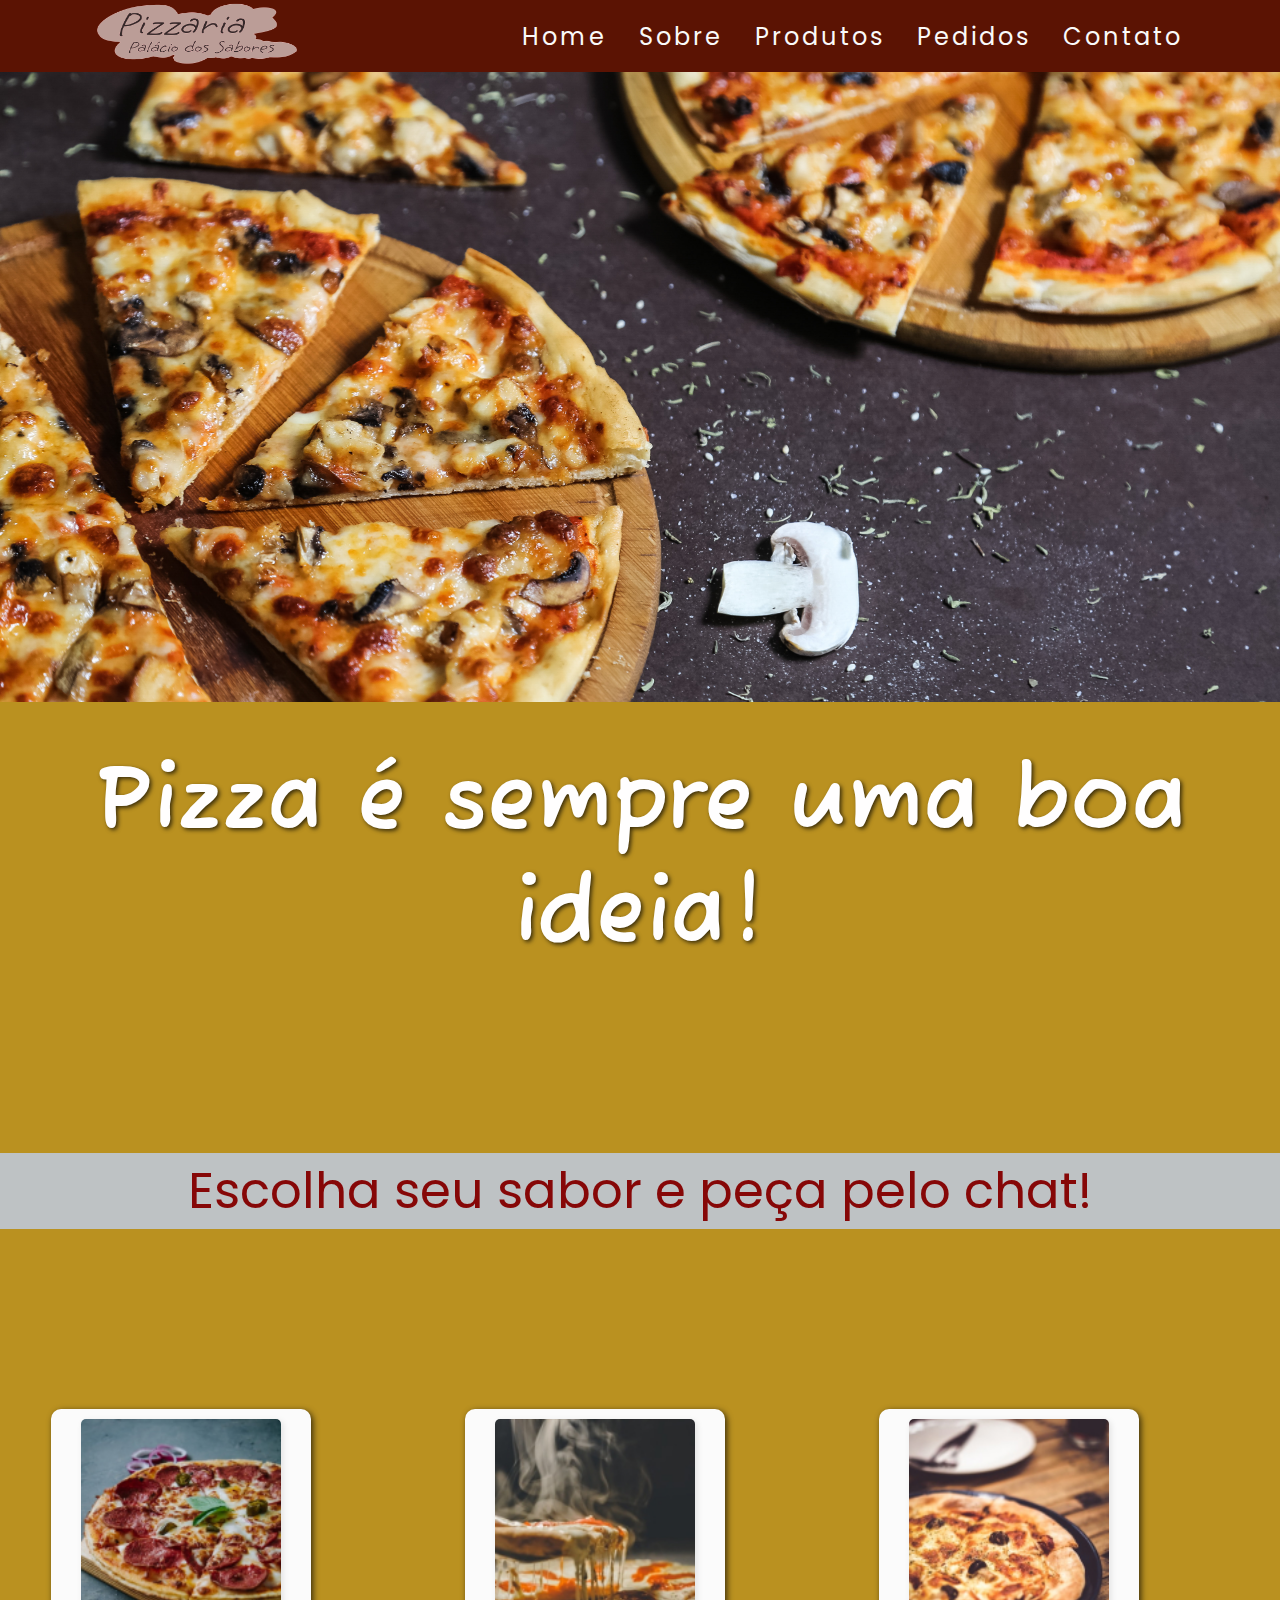
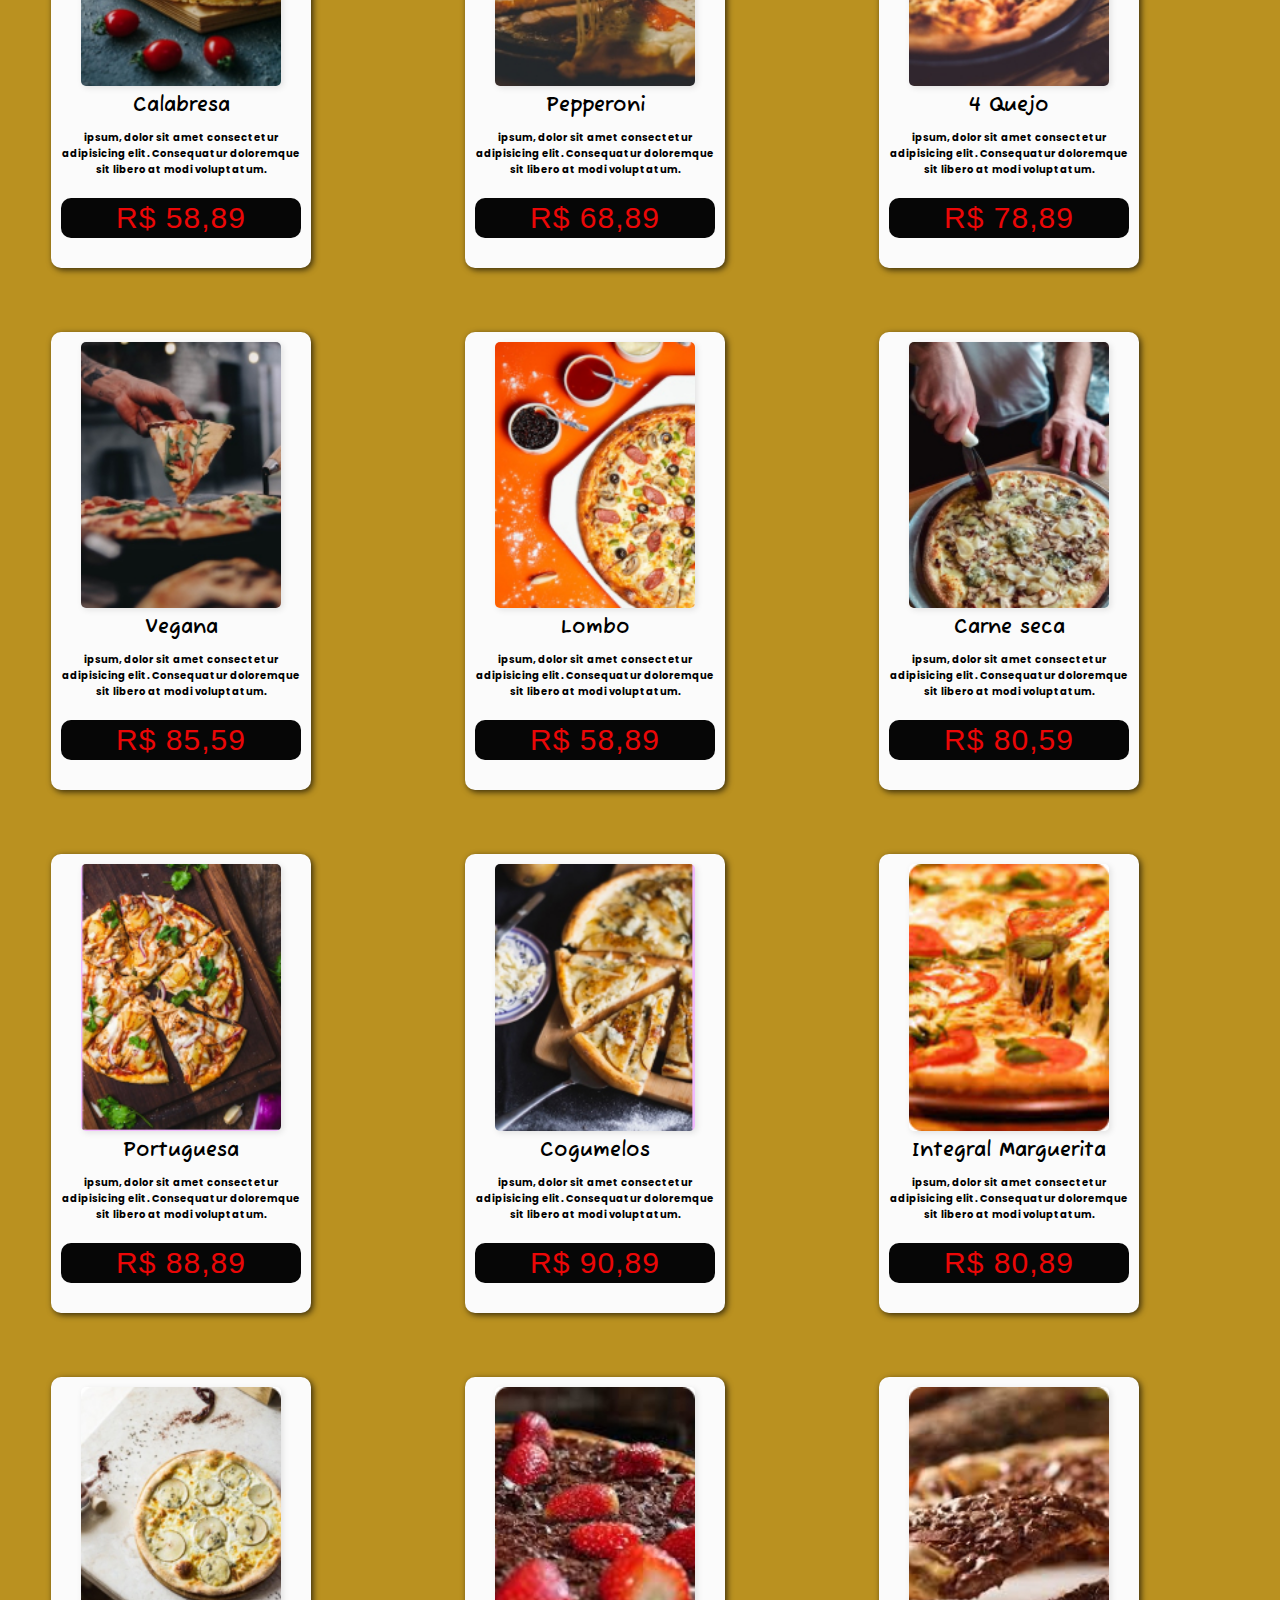
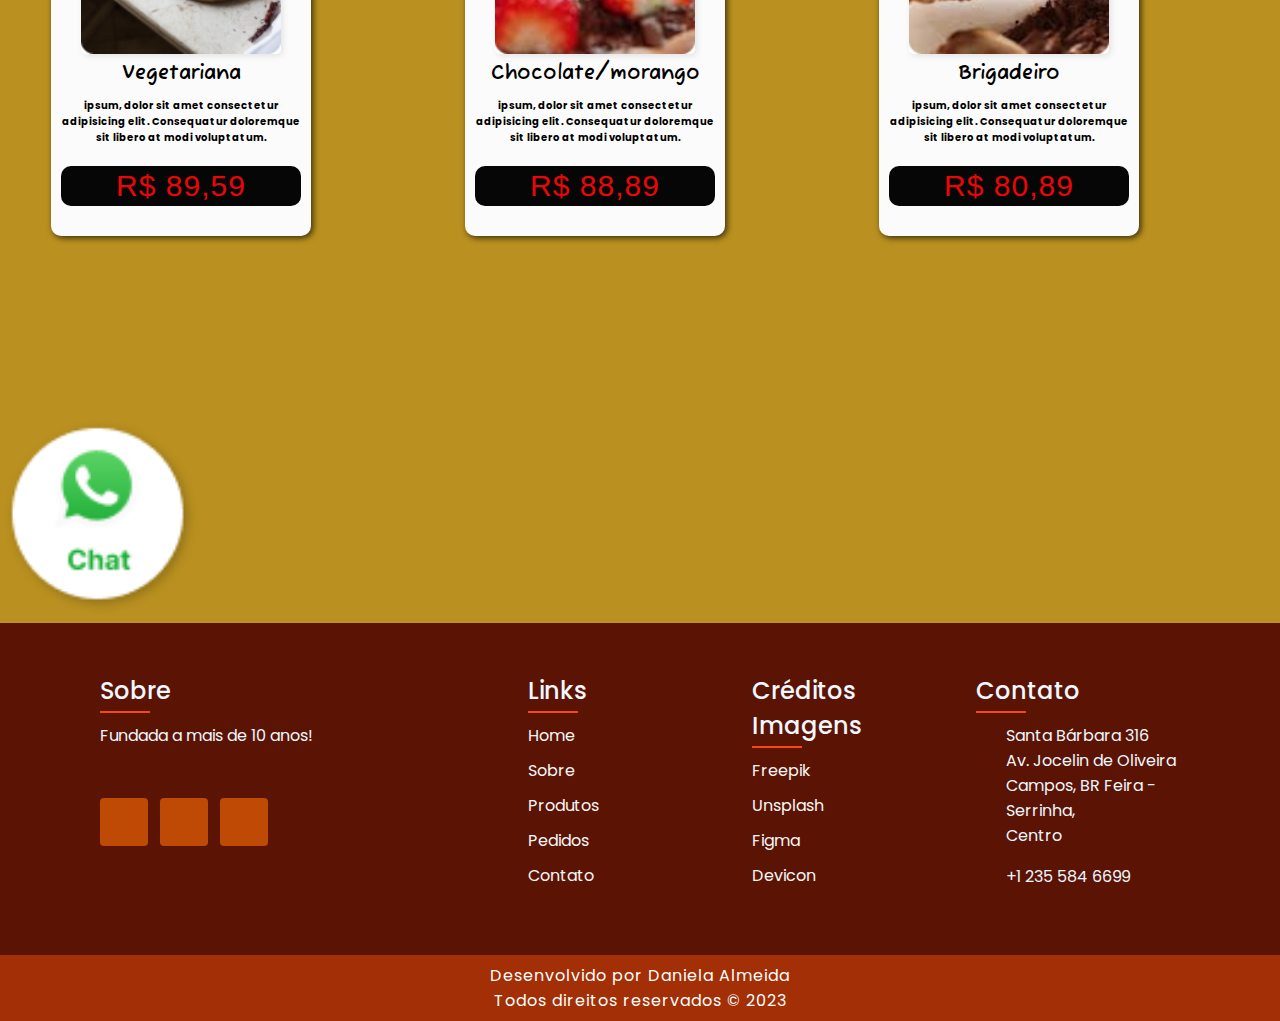
<file: index.html>
<!DOCTYPE html>
<html lang="pt-br">
<head>
    <meta charset="UTF-8">
    <meta http-equiv="X-UA-Compatible" content="IE=edge">
    <meta name="viewport" content="width=device-width, initial-scale=1.0">
    <title>Pizzaria Palácio dos Sabores</title>
    <link rel="stylesheet" href="css/estilos.css">
    <link rel="stylesheet" href="https://cdnjs.cloudflare.com/ajax/libs/font-awesome/6.2.0/css/all.min.css" integrity="sha512-xh6O/CkQoPOWDdYTDqeRdPCVd1SpvCA9XXcUnZS2FmJNp1coAFzvtCN9BmamE+4aHK8yyUHUSCcJHgXloTyT2A==" crossorigin="anonymous" referrerpolicy="no-referrer" />
    <link rel="preconnect" href="https://fonts.googleapis.com">
	<link rel="preconnect" href="https://fonts.gstatic.com" crossorigin>
	<link href="https://fonts.googleapis.com/css2?family=Poppins:wght@300;500;700&display=swap" rel="stylesheet">
    <link rel="preconnect" href="https://fonts.googleapis.com">
    <link rel="preconnect" href="https://fonts.gstatic.com" crossorigin>
    <link href="https://fonts.googleapis.com/css2?family=Dosis&family=Fuzzy+Bubbles&display=swap" rel="stylesheet">
</head>
<body>  
  <head>
    <nav>
      <img src="./img/logo.png" width="50" height="70" alt="logo">
      <div class="mobile-menu">
        <div class="line1"></div>
        <div class="line2"></div>
        <div class="line3"></div>

      </div>
      <ul class="nav-list">
        <li><a href="#">Home</a></li>
        <li><a href="#contato">Sobre</a></li>
        <li><a href="#produtos">Produtos</a></li>
        <li><a href="pedidos.html">Pedidos</a></li> 
        <li><a href="#contato">Contato</a></li>
      </ul>
    </nav>
  </head>
  <main></main> 
        <h1>Pizza é sempre uma boa ideia!</h1>
        <p class="texto">Escolha seu sabor e peça pelo chat!</p>
    <section id="produtos">
    <div class="info-pizzas">
      <div class="sabores-pizzas">
        <img src="img/pizza01.jpg" alt="Calabresa">
        <p class="sabores">Calabresa</p>
        <p class="ingredientes"><b> ipsum, dolor sit amet consectetur adipisicing elit. Consequatur doloremque sit libero at modi voluptatum.</p></b>
        <p class="valor">R$ 58,89</p>
    </div>
        <div class="sabores-pizzas">
        <img src="img/pizza02.jpg" alt="Pepperoni">
        <p class="sabores">Pepperoni</p>
        <p class="ingredientes"><b> ipsum, dolor sit amet consectetur adipisicing elit. Consequatur doloremque sit libero at modi voluptatum.</p></b>
        <p class="valor">R$ 68,89</p>
      </div>
        <div class="sabores-pizzas">
        <img src="img/pizza03.jpg" alt="">
        <p class="sabores">4 Quejo</p>
        <p class="ingredientes"><b> ipsum, dolor sit amet consectetur adipisicing elit. Consequatur doloremque sit libero at modi voluptatum.</p></b>
        <p class="valor">R$ 78,89</p>
      </div>
      <div class="sabores-pizzas">
        <img src="img/pizza04.jpg" alt="">
        <p class="sabores">Vegana</p>
        <p class="ingredientes"><b> ipsum, dolor sit amet consectetur adipisicing elit. Consequatur doloremque sit libero at modi voluptatum.</p></b>
        <p class="valor">R$ 85,59</p>
      </div>
      <div class="sabores-pizzas">
        <img src="img/pizza05.jpg" alt="">
        <p class="sabores">Lombo</p>
        <p class="ingredientes"><b> ipsum, dolor sit amet consectetur adipisicing elit. Consequatur doloremque sit libero at modi voluptatum.</p></b>
        <p class="valor">R$ 58,89</p>
        
      </div>
      <div class="sabores-pizzas">
        <img src="img/pizza06.jpg" alt="">
        <p class="sabores">Carne seca</p>
        <p class="ingredientes"><b> ipsum, dolor sit amet consectetur adipisicing elit. Consequatur doloremque sit libero at modi voluptatum.</p></b>
        <p class="valor">R$ 80,59</p>
      </div>
        <div class="sabores-pizzas">
        <img src="img/pizza07.jpg" alt="">
        <p class="sabores">Portuguesa</p>
        <p class="ingredientes"><b> ipsum, dolor sit amet consectetur adipisicing elit. Consequatur doloremque sit libero at modi voluptatum.</p></b>
        <p class="valor">R$ 88,89</p>
    </div>
        <div class="sabores-pizzas">
        <img src="img/pizza08.jpg" alt="">
        <p class="sabores">Cogumelos</p>
        <p class="ingredientes"><b> ipsum, dolor sit amet consectetur adipisicing elit. Consequatur doloremque sit libero at modi voluptatum.</p></b>
        <p class="valor">R$ 90,89</p>
    </div>
    <div class="sabores-pizzas">
        <img src="img/pizza09.jpg" alt="">
        <p class="sabores">Integral Marguerita</p>
        <p class="ingredientes"><b> ipsum, dolor sit amet consectetur adipisicing elit. Consequatur doloremque sit libero at modi voluptatum.</p></b>
        <p class="valor">R$ 80,89</p>
    </div>
    <div class="sabores-pizzas">
        <img src="img/pizza10.jpg" alt="">
        <p class="sabores">Vegetariana</p>
        <p class="ingredientes"><b> ipsum, dolor sit amet consectetur adipisicing elit. Consequatur doloremque sit libero at modi voluptatum.</p></b>
        <p class="valor">R$ 89,59</p>
    </div>
    <div class="sabores-pizzas">
        <img src="img/pizza11.jpg" alt="">
        <p class="sabores">Chocolate/morango</p>
        <p class="ingredientes"><b> ipsum, dolor sit amet consectetur adipisicing elit. Consequatur doloremque sit libero at modi voluptatum.</p></b>
        <p class="valor">R$ 88,89</p>
    </div>
    <div class="sabores-pizzas">
        <img src="img/pizza12.jpg" alt="">
        <p class="sabores">Brigadeiro</p>
        <p class="ingredientes"><b> ipsum, dolor sit amet consectetur adipisicing elit. Consequatur doloremque sit libero at modi voluptatum.</p></b>
        <p class="valor">R$ 80,89</p>
    </div>
    </div>
</section>
        <div class="whatsapp">
        <a href="pedidos.html"><img src="img/Whatsapp (2).png" alt="Whatsapp"></a>
    </div>
    <footer>
      <div class="container-footer" id="contato">
          <div class=" sec sobre">
              <h2>Sobre</h2>
              <p>Fundada a mais de 10 anos!</p>
                  <ul class="redes">
                      <li><a href="#"><i class="fa-brands fa-facebook" aria-hidden="true"></i></a></li>
                      <li><a href="#"><i class="fa-brands fa-instagram" aria-hidden="true"></i></a></li>
                      <li><a href="#"><i class="fa-brands fa-twitter" aria-hidden="true"></i></a></li>
                  </ul>
              </div>
          <div class="sec links">
              <h2>Links</h2>
              <ul>
                  <li><a href="index.html">Home</a></li>
                  <li><a href="#Contato">Sobre</a></li>
                  <li><a href="#produtos">Produtos</a></li>
                  <li><a href="pedidos.html">Pedidos</a></li> 
                  <li><a href="#contato">Contato</a></li>  
              </ul>
          </div>
          <div class="sec links">
              <h2>Créditos Imagens</h2>
              <ul>
                  <li><a href="#">Freepik</a></li>
                  <li><a href="#">Unsplash</a></li>
                  <li><a href="#">Figma</a></li>
                  <li><a href="#">Devicon</a></li> 
              </ul>
          </div>
          <div class="sec contato">
              <h2>Contato</h2>
              <ul class="info">
                  <li>
                      <span><i class="fa fa-map-marker" aria-hidden="true"></i></span>
                      <span>Santa Bárbara 316<br>
                      Av. Jocelin de Oliveira Campos, BR Feira - Serrinha,<br>Centro</span>
                  </li>
                  <li>
                      <span><i class="fa fa-phone" aria-hidden="true"></i></span>
                      <p><a href="Tel:+1 235 584 6699">+1 235 584 6699</a></p>
                  </li>
              </ul>
          </div>
      </div>
  </footer>
      <div class="copy">
          <p>Desenvolvido por Daniela Almeida</p>
          <p>Todos direitos reservados &copy; 2023</p>
      </div>
      <script src="mobile-navbar.js"></script>
</body>
</html>
</file>
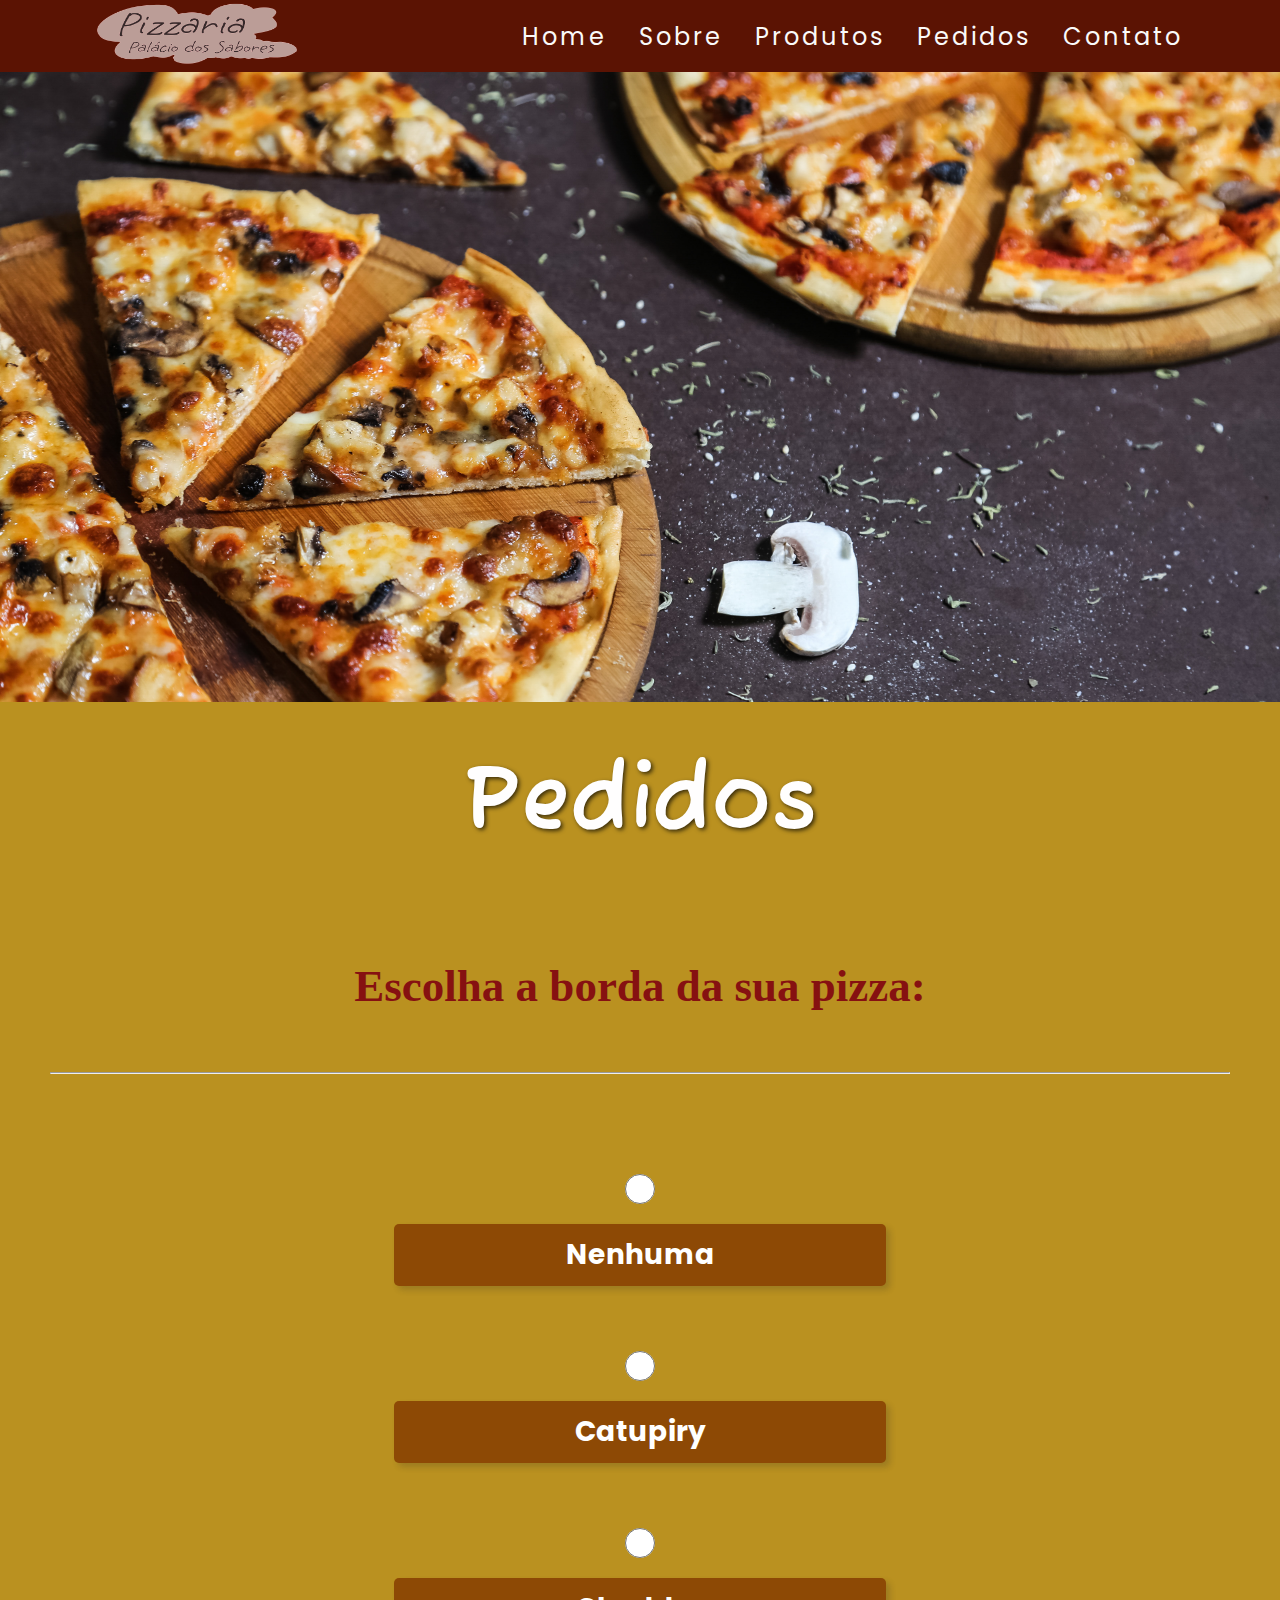
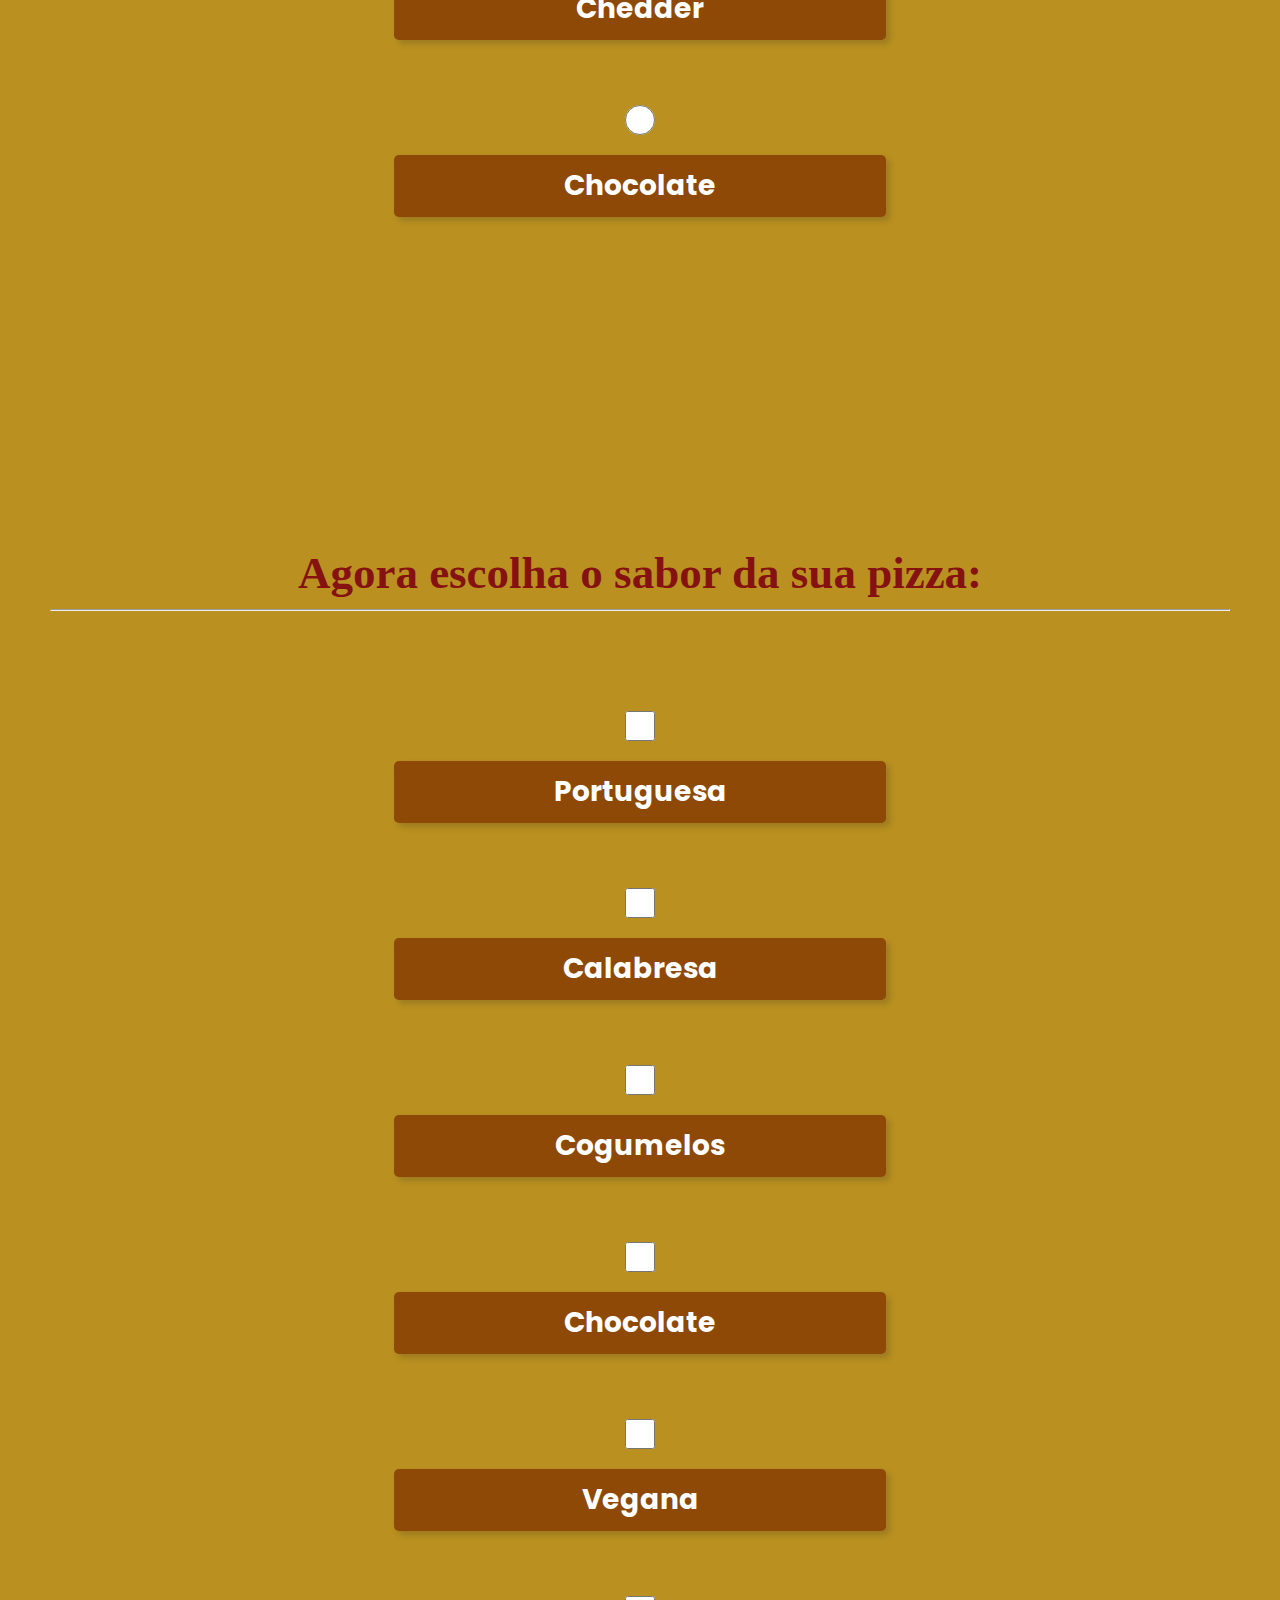
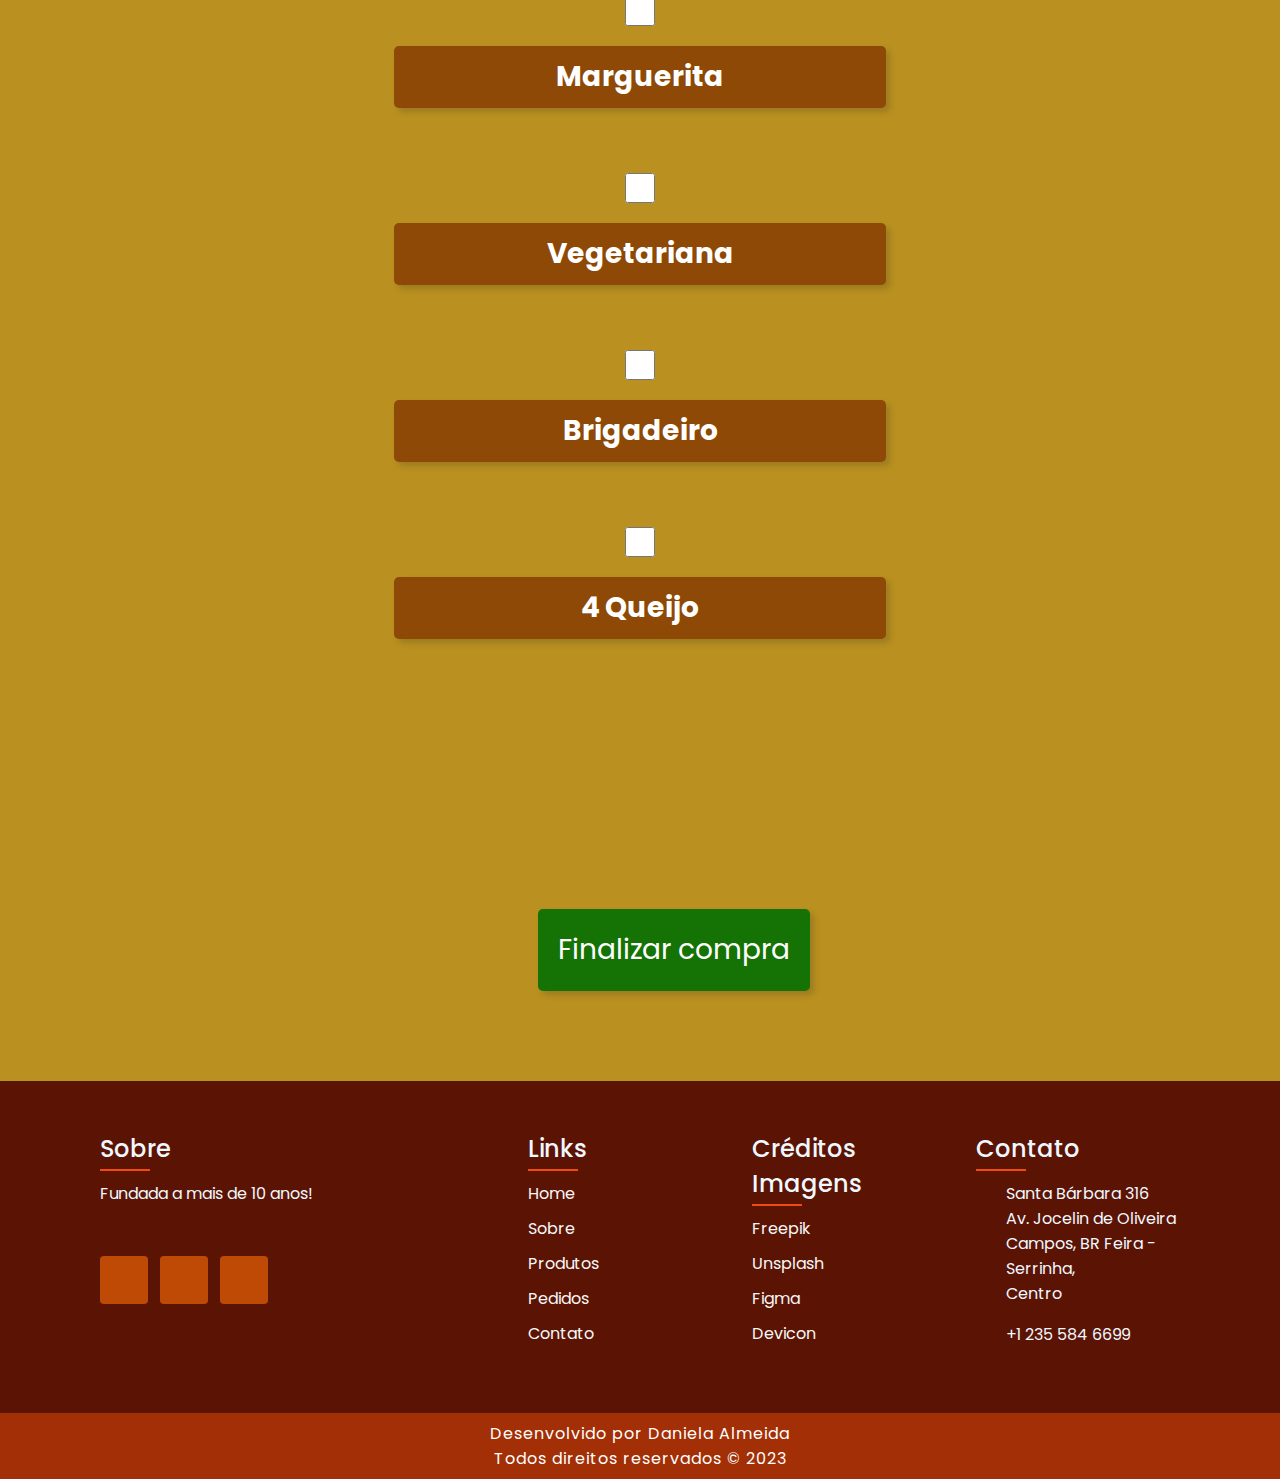
<file: pedidos.html>
<!DOCTYPE html>
<html lang="pt-br">
<head>
    <meta charset="UTF-8">
    <meta http-equiv="X-UA-Compatible" content="IE=edge">
    <meta name="viewport" content="width=device-width, initial-scale=1.0">
    <title>Pizzaria Palácio dos Sabores</title>
    <link rel="stylesheet" href="css/estilos.css">
    <link rel="stylesheet" href="https://cdnjs.cloudflare.com/ajax/libs/font-awesome/6.2.0/css/all.min.css" integrity="sha512-xh6O/CkQoPOWDdYTDqeRdPCVd1SpvCA9XXcUnZS2FmJNp1coAFzvtCN9BmamE+4aHK8yyUHUSCcJHgXloTyT2A==" crossorigin="anonymous" referrerpolicy="no-referrer" />
    <link rel="preconnect" href="https://fonts.googleapis.com">
	<link rel="preconnect" href="https://fonts.gstatic.com" crossorigin>
	<link href="https://fonts.googleapis.com/css2?family=Poppins:wght@300;500;700&display=swap" rel="stylesheet">
    <link rel="preconnect" href="https://fonts.googleapis.com">
    <link rel="preconnect" href="https://fonts.gstatic.com" crossorigin>
    <link href="https://fonts.googleapis.com/css2?family=Dosis&family=Fuzzy+Bubbles&display=swap" rel="stylesheet">

</head>
<body> 
    <head>
        <nav>
            <img src="./img/logo.png" width="50" height="70" alt="logo">
            <div class="mobile-menu">
            <div class="line1"></div>
            <div class="line2"></div>
            <div class="line3"></div>
    
          </div>
          <ul class="nav-list">
            <li><a href="index.html">Home</a></li>
            <li><a href="#contato">Sobre</a></li>
            <li><a href="#produtos">Produtos</a></li>
            <li><a href="pedidos.html">Pedidos</a></li> 
            <li><a href="#contato">Contato</a></li>
          </ul>
        </nav>
      </head>
      <main></main> 

    <h1 id="pedidos">Pedidos</h1>
    
    <h3>Escolha a borda da sua pizza: </h3><br><br>
    <hr>     

    <form class="bordas">
         <input type="radio" name="bordas"><label>Nenhuma</label><br><br><br>
         <input type="radio" name="bordas"><label>Catupiry</label><br><br><br>
         <input type="radio" name="bordas"><label>Chedder</label><br><br><br>
         <input type="radio" name="bordas"><label>Chocolate</label></form>
         <br><br>

    <h3>Agora escolha o sabor da sua pizza: </h3>
    <hr>

     <form class="sabor">
         <input type="checkbox" name="sabor"><label>Portuguesa</label><br><br><br>
         <input type="checkbox" name="sabor"><label>Calabresa</label><br><br><br>
         <input type="checkbox" name="sabor"><label>Cogumelos</label><br><br><br>
         <input type="checkbox" name="sabor"><label>Chocolate</label><br><br><br>
         <input type="checkbox" name="sabor"><label>Vegana</label><br><br><br>
         <input type="checkbox" name="sabor"><label>Marguerita</label><br><br><br>
         <input type="checkbox" name="sabor"><label>Vegetariana</label><br><br><br>
         <input type="checkbox" name="sabor"><label>Brigadeiro</label><br><br><br>
         <input type="checkbox" name="sabor"><label>4 Queijo</label>
</form>
        <button>Finalizar compra</button>
<footer>
    <div class="container-footer" id="contato">
        <div class=" sec sobre">
            <h2>Sobre</h2>
            <p>Fundada a mais de 10 anos!</p>
                <ul class="redes">
                    <li><a href="#"><i class="fa-brands fa-facebook" aria-hidden="true"></i></a></li>
                    <li><a href="#"><i class="fa-brands fa-instagram" aria-hidden="true"></i></a></li>
                    <li><a href="#"><i class="fa-brands fa-twitter" aria-hidden="true"></i></a></li>
                </ul>
            </div>
        <div class="sec links">
            <h2>Links</h2>
            <ul>
                <li><a href="index.html">Home</a></li>
                <li><a href="#Contato">Sobre</a></li>
                <li><a href="#produtos">Produtos</a></li>
                <li><a href="pedidos.html">Pedidos</a></li> 
                <li><a href="#contato">Contato</a></li>  
            </ul>
        </div>
        <div class="sec links">
            <h2>Créditos Imagens</h2>
            <ul>
                <li><a href="#">Freepik</a></li>
                <li><a href="#">Unsplash</a></li>
                <li><a href="#">Figma</a></li>
                <li><a href="#">Devicon</a></li> 
            </ul>
        </div>
        <div class="sec contato">
            <h2>Contato</h2>
            <ul class="info">
                <li>
                    <span><i class="fa fa-map-marker" aria-hidden="true"></i></span>
                    <span>Santa Bárbara 316<br>
                    Av. Jocelin de Oliveira Campos, BR Feira - Serrinha,<br>Centro</span>
                </li>
                <li>
                    <span><i class="fa fa-phone" aria-hidden="true"></i></span>
                    <p><a href="Tel:+1 235 584 6699">+1 235 584 6699</a></p>
                </li>
            </ul>
        </div>
    </div>
</footer>
    <div class="copy">
        <p>Desenvolvido por Daniela Almeida</p>
        <p>Todos direitos reservados &copy; 2023</p>
    </div>
    <script src="mobile-navbar.js"></script>
</body>
</html>
</file>
<file: css/estilos.css>
*
{
    margin: 0;
    padding: 0;
    box-sizing: border-box;
    font-family: 'Poppins', sans-serif;
}

a {
    color: #fafafa;
    text-decoration: none;
}

a:hover {
    opacity: 0.8;
    color: #c72906;
}

.logo {
    font-size: 24px;
    text-transform: uppercase;
    letter-spacing: 4px;
}

nav {
    display: flex;
    justify-content: space-around;
    align-items: center;
    font-family: 'Poppins', sans-serif;
    background: #5b1303;
    height: 8vh;
}

main {
    background: url("../img/fundo.jpg") no-repeat
    center center;
    background-size: cover;
    height: 70vh;
}

.nav-list {
    list-style: none;
    display: flex;
    font-size: 24px;
}

.nav-list li {
    letter-spacing: 3px;
    margin-left: 32px;

}

.mobile-menu {
    display: none;
    cursor: pointer;
}  

.mobile-menu div {
    width: 32px;
    height: 2px;
    background: #fff;
    margin: 8px;
    transition: 0.3s;
}

body{
    
    background: #ba9120;
    color:#fffefe;
    }


h1{
    margin-top: 5vh;
    font-family: 'Fuzzy Bubbles';
    font-size: 90px;  
    color: #fffefe;
    text-align: center;
    text-shadow: 2px 2px 4px rgba(0, 0, 0, 0.692);
    font-weight: bold;
    display: block;
}
.texto{
    text-align: center;
    font-size: 50px;
    color: #860707;
    background-color: #bec2c4;
    margin-top: 20vh;
    margin-bottom: 20vh;
}

img{
    border-radius: 5px;
    width: 200px;    
    
}

.info-pizzas{
    display: grid;
	grid-template-columns: repeat(auto-fit, minmax(350px, auto));
	grid-gap: 4rem;
    justify-content: center;
    text-align: center;
	margin-top: 20px;
    margin-bottom: 20vh;
	cursor: pointer;
}

.sabores-pizzas{
    width: 260px;
    background: #fbfbfb;
    box-shadow: 2px 2px 6px rgba(0, 0, 0, 0.7);
    border-radius: 10px;
    padding: 10px;
    text-align: center;
    position: relative
}

#produtos img {
    box-shadow: 2px 2px 6px rgba(0, 0, 0, 0.10);
}

.sabores{
    font-family: 'Fuzzy Bubbles';
    font-style: normal;
    font-weight: 750;
    font-size: 20px;
    line-height: 18px;
    color: #000000;
    margin: 04px 0px 4px 0px;
    padding: 0px;
    margin-bottom: 15px;
}

.ingredientes{
    font-family: 'Dosis';
    font-weight: 400;
    font-size: 10px;
    color: #000000;
    margin-bottom: 20px;
    text-align: center;
}

.valor{
    background-color: #060606;
    font-family: 'Franklin Gothic Medium', 'Arial Narrow', Arial, sans-serif;
    font-size: 30px;
    color: #eb0606;
    text-align: center;
    border-radius: 10px;
    line-height: 40px; 
    letter-spacing: 1px; 
    margin-bottom: 20px; 
    cursor: pointer;
}


form{
    margin-top: 10vh;
    margin-left: 30%;
    margin-right: 30%;
    margin-bottom: 20vh;
    font-family: monospace;
    border-style: none;
    font-weight: bold;
    align-items: center;
    text-align: center;
}

label{

    padding: 10px;
    margin: 10px;
    color: #ffffff;
    background: #8d4905;
    border-radius: 5px;
    text-decoration: none;
    display: block;
    font-size: 28px;
    text-align: center;
    box-shadow: 4px 4px 6px rgba(35, 34, 34, 0.20);
    position:relative;

}

input[type="radio" i] {
    background-color: initial;
    cursor: pointer;
    margin: 10px;
    width: 30px;
    height: 30px;
    
}

input[type="checkbox" i] {
    background-color: initial;
    cursor: pointer;
    margin: 10px;
    width: 30px;
    height: 30px;
}


h3{
    padding: 10px;
    margin-top: 10vh;
    font-family: cursive;
    text-align: center;
    color: #861111;
    font-size: 45px;
    display: block;
    font-weight: bold; 
}
 hr{
    margin-left: 50px;
    margin-right: 50px;
    justify-items: center;
   
 }

button{
    padding: 20px;
    margin: 10px;
    margin: 10vh;
    margin-left: 42%;
    border-radius: 5px;
    border:none;
    font-size: 28px;
    color: #ffffff;
    background: #157204;
    box-shadow: 4px 4px 6px rgba(35, 34, 34, 0.20);
    cursor: pointer;
 
 
}
a{
    text-decoration: none;
}

.whatsapp{
    position: relative;
    height: 50px;
    border-style: none;
    text-decoration: none;
    display: contents;
    box-shadow: 2px 2px 6px rgba(0, 0, 0, 0.4);
}

footer {
    position: relative;
    width: 100%;
    height: auto;
    padding: 50px 100px;
    background-color: #5b1303;
}

footer .container-footer{
    width: 100%;
    display: grid;
    grid-template-columns: 2fr 1fr 1fr 1fr;
    grid-gap: 20px;

}

footer .container-footer .sec h2{
    position: relative;
    color: aliceblue;
    font-weight: 500;
    margin-bottom: 15px;

}
footer .container-footer .sec h2::before{
    content: '' ;
    position: absolute;
    bottom: -5px;
    left: 0;
    width: 50px;
    height: 2px;
    background: #f44a0d;
}
footer .container-footer .sec p{
    color: aliceblue;

}

.redes{
    margin-top: 50px;
    display: grid;
    grid-template-columns: repeat(4, 50px);
    grid-gap: 10px;

}

.redes li{
    list-style: none ;
}

.redes li a{
    display: inline-block;
    width: 48px;
    height: 48px;
    display: grid;
    background: #bf4a06;
    align-content: center;
    justify-content: center;
    text-decoration: none;
    border-radius: 4px;
}
 .redes li a:hover{
    background: #f0d92f;
}
.redes li a .fa-brands{
    color: rgb(255, 255, 255);
    font-size: 20px;
}

.links{
   position: relative; 
}

.links li{
   list-style: none; 
}
.links li a {
    color: rgb(248, 248, 248);
    text-decoration: none;
    margin-bottom: 10px;
    display: inline-block;
}

.links li a:hover {
    color: #ffeb3b;
}

.info{
    position: relative;
}

.info li{
    display: grid;
    grid-template-columns: 30px 1fr;
    margin-bottom: 16px;
}

.info li span:nth-child(1){
    color: #bf4a06;
    font-size: 20px;
}

.info li span{
    color: aliceblue;
}

.info a{
    color: aliceblue;
    text-decoration: none;
}
.info a:hover{
    color: #ec500d;

}

.copy{   
    background: #a22f05;
    padding: 8px 100px;
    text-align: center;
    color: #ffffff;
    letter-spacing: 1px;
}


@media(max-width:768px){
    form{
        margin-left: 10%;
        margin-right: 10%;
    }
    button{
        margin-left: 20%;
        margin-right: 20%;
    }
    footer{
        padding: 10px;
    }

    footer .container-footer{
        grid-template-columns: repeat(1,1fr);       
    }

    .sec span{
        padding-right: 30%; 
    }
    .sec span p{
        padding-right: 20%; 
    }
    .info-pizzas{
        grid-template-columns: 1fr;
        text-align: center;
        padding: 60px;   
    }
    .copy{
        padding: 8px 20px;
    }
     
}

@media (max-width: 999px) {
    .nav-list {
        position: absolute;
        top: 8vh;
        right: 0;
        width: 50vh;
        height: 70vh;
        background: #ba9120;
        flex-direction: column;
        align-items: center;
        justify-content: space-around;
        transform: translateX(100%);
        transition: transform 0.3s ease-in;
    }
    .nav-list li {
        margin-left: 0;
        opacity: 0;
    }
    .mobile-menu {
        display: block;
    }
    footer .container-footer{
        grid-template-columns: repeat(1,1fr);       
    }
    .copy{
        padding: 8px 40px;
    }
 
}

.nav-list.active {
    transform: translateX(0);
}

@keyframes navLinkFade {
    from {
        opacity: 0;
        transform: translateX(50px);
    }
    to {
        opacity: 1;
        transform: translateX(0);
    }
}

.mobile-menu.active .line1 {
    transform: rotate(-45deg) translate(-7px, 8px);

}
  
.mobile-menu.active .line2 {
    opacity: 0;

}

.mobile-menu.active .line3 {
    transform: rotate(45deg) translate(-5px, -7px);

}
</file>
